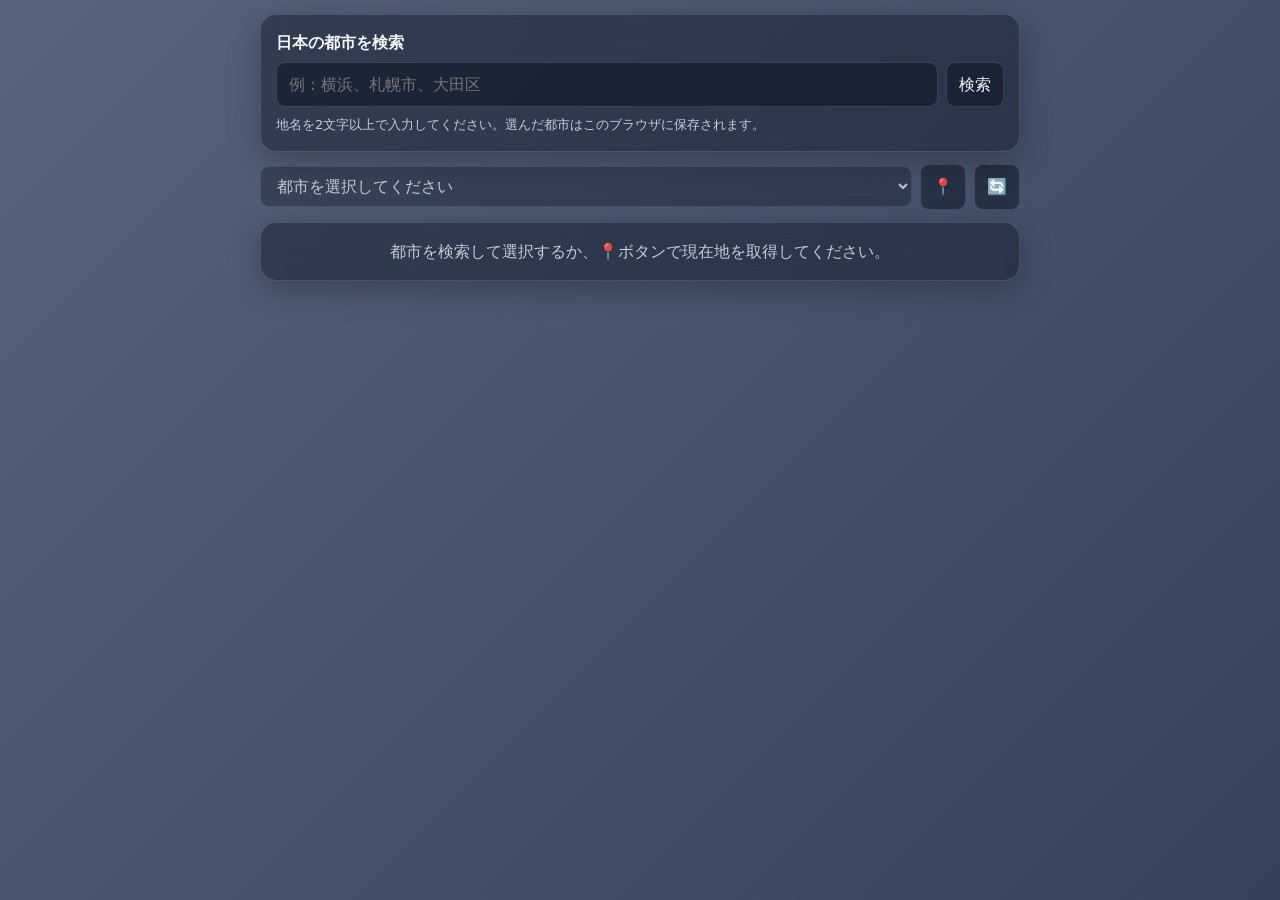
<file: index.html>
<!doctype html>
<html lang="ja">
<head>
  <meta charset="utf-8" />
  <meta name="viewport" content="width=device-width, initial-scale=1" />
  <meta name="theme-color" content="#243b55" />
  <title>Today Tomorrow Weather</title>
  <link rel="icon" type="image/png" sizes="32x32" href="favicon.png" />
  <link rel="apple-touch-icon" sizes="180x180" href="icons/apple-touch-icon.png" />
  <link rel="manifest" href="manifest.json" />
  <link rel="stylesheet" href="styles.css" />
</head>
<body class="weather-cloudy is-day">
  <main class="app-shell" aria-live="polite">
    <section class="card city-search" aria-label="都市の検索">
      <form id="citySearchForm" role="search">
        <label for="cityQuery">日本の都市を検索</label>
        <div class="search-fields">
          <input id="cityQuery" type="search" placeholder="例：横浜、札幌市、大田区" minlength="2" maxlength="100" required aria-describedby="searchHint" />
          <button class="search-btn" type="submit">検索</button>
        </div>
      </form>
      <p class="meta" id="searchHint">地名を2文字以上で入力してください。選んだ都市はこのブラウザに保存されます。</p>
      <p class="meta" id="searchStatus" role="status"></p>
      <ul id="cityResults" class="city-results" aria-label="都市の検索結果"></ul>
      <p class="meta" id="storageStatus" role="status"></p>
    </section>
    <div class="controls" aria-label="地域と更新操作">
      <label class="sr-only" for="locationSelect">地域を選択</label>
      <select id="locationSelect" aria-label="地域を選択" disabled>
        <option value="" disabled selected>都市を選択してください</option>
      </select>
      <button id="btnGps" class="icon-btn" type="button" aria-label="現在地を取得" title="現在地を取得">📍</button>
      <button id="btnRefresh" disabled class="icon-btn" type="button" aria-label="天気を更新" title="更新">🔄</button>
    </div>

    <section class="card empty-state" id="emptyState">
      都市を検索して選択するか、📍ボタンで現在地を取得してください。
    </section>
    <section class="card hide" id="mainCard" aria-labelledby="title">
      <div class="topline">
        <h1 id="title">今日の天気</h1>
        <div class="meta" id="updated">更新: --</div>
      </div>

      <div class="tabs" role="tablist" aria-label="予報期間">
        <button id="tabToday" class="tab active" type="button" role="tab" aria-selected="true" aria-controls="forecastPanel" data-index="0">今日</button>
        <button id="tabTomorrow" class="tab" type="button" role="tab" aria-selected="false" aria-controls="forecastPanel" data-index="1">明日</button>
        <button id="tabWeekly" class="tab" type="button" role="tab" aria-selected="false" aria-controls="forecastPanel" data-index="2">週間</button>
      </div>

      <div id="forecastPanel" role="tabpanel" tabindex="0">
        <div class="now" id="nowBlock">
          <div>
            <div id="desc" class="meta">—</div>
            <div id="hiLo" class="hiLo">最高 —°C / 最低 —°C</div>
            <details class="location-details">
              <summary>地点情報</summary>
              <div class="meta" id="coordsDisplay">--</div>
            </details>
          </div>
          <div class="big"><span id="temp">--</span>°C <span class="w" id="icon" aria-hidden="true">—</span></div>
        </div>

        <div id="hiLoOnly" class="hiLo hide forecast-highlight">最高 —°C / 最低 —°C</div>
      </div>
    </section>

    <section class="card hide" id="listCard" aria-labelledby="listTitle">
      <h2 id="listTitle">降水確率と気温</h2>
      <div id="graphContainer" class="graph-container hide" aria-label="気温推移グラフ"></div>
      <div id="list"></div>
      <div class="meta footer" id="listFooter">単位: % / °C / UV (Open-Meteo)</div>
    </section>

    <section class="card error-card hide" id="err" role="alert">
      <div id="errText"></div>
      <button id="btnRetry" type="button" class="retry-btn">再試行</button>
    </section>
  </main>

  <script src="weather-api.js"></script>
  <script src="weather-ui.js"></script>
  <script src="app.js"></script>
</body>
</html>
</file>
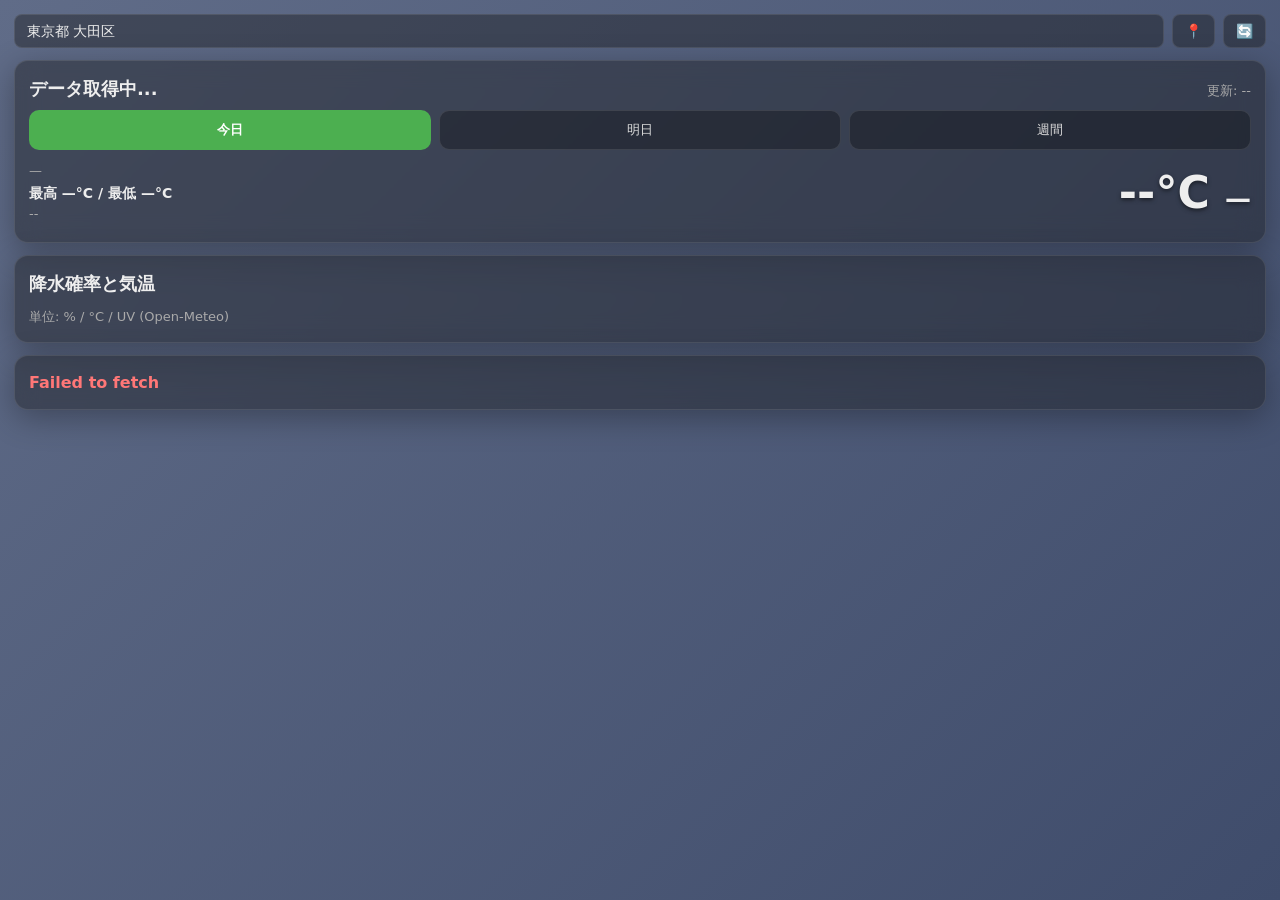
<file: index_original.html>
<!doctype html>
<html lang="ja">
<head>
<meta charset="utf-8" />
<meta name="viewport" content="width=device-width, initial-scale=1" />
<title>Today Tomorrow Weather</title>
<style>
  /* 1. 動的背景のためのカラーパレット */
  :root {
    color-scheme: dark light;
    --bg-sunny: linear-gradient(135deg, #2193b0 0%, #6dd5ed 100%);
    --bg-cloudy: linear-gradient(135deg, #606c88 0%, #3f4c6b 100%);
    --bg-rainy: linear-gradient(135deg, #141e30 0%, #243b55 100%);
    --bg-grad: var(--bg-cloudy); /* デフォルト */
    --fg: #eee;
    --glass-bg: rgba(20, 20, 20, 0.4);
    --glass-bd: rgba(255, 255, 255, 0.1);
    --mut: #aaa;
    --acc: #4caf50;
  }
  
  body {
    font-family: system-ui, "Noto Sans JP", sans-serif;
    background: var(--bg-grad);
    background-attachment: fixed;
    color: var(--fg);
    margin: 14px;
    line-height: 1.6;
    transition: background 1s ease; /* 背景切り替えを滑らかに */
  }

  .card {
    background: var(--glass-bg);
    backdrop-filter: blur(12px);
    -webkit-backdrop-filter: blur(12px);
    border: 1px solid var(--glass-bd);
    border-radius: 14px;
    padding: 14px;
    box-shadow: 0 8px 32px rgba(0, 0, 0, 0.3);
    margin-bottom: 12px;
  }

  h1 { margin: 0 0 6px; font-size: 18px; }
  
  /* コントロールエリア (エリア選択、GPS、更新) */
  .controls { display: flex; gap: 8px; margin-bottom: 12px; align-items: center; }
  select, button.icon-btn {
    background: var(--glass-bg); color: var(--fg); border: 1px solid var(--glass-bd);
    padding: 8px 12px; border-radius: 8px; font-size: 14px; outline: none;
  }
  select { flex: 1; appearance: none; cursor: pointer; }
  button.icon-btn { cursor: pointer; transition: 0.2s; }
  button.icon-btn:hover { background: rgba(255,255,255,0.2); }

  /* タブ */
  .tabs { display: flex; gap: 8px; margin-bottom: 8px; }
  .tab {
    flex: 1; text-align: center; padding: 10px; border-radius: 10px;
    border: 1px solid var(--glass-bd); background: rgba(0,0,0,0.3);
    color: #ddd; cursor: pointer; transition: all 0.2s ease;
  }
  .tab.active { background: var(--acc); color: #fff; border-color: transparent; font-weight: 700; }
  
  /* 現在の天気エリア */
  .now { display: flex; justify-content: space-between; align-items: center; gap: 10px; }
  .big { font-size: 44px; font-weight: 700; text-shadow: 0 2px 4px rgba(0,0,0,0.5); }
  .meta { font-size: 13px; color: var(--mut); }
  .topline { display: flex; justify-content: space-between; gap: 10px; align-items: baseline; }
  .hiLo { font-size: 14px; font-weight: bold; }
  .hide { display: none !important; }

  /* 1時間・週間リスト */
  .row {
    display: flex; justify-content: space-between; gap: 8px; align-items: center;
    padding: 8px 0; border-bottom: 1px solid var(--glass-bd);
    opacity: 0; animation: fadeIn 0.4s ease forwards;
  }
  .row:last-child { border-bottom: none; }
  
  .col-time { width: 44px; text-align: left; font-variant-numeric: tabular-nums; color: #ccc; font-size:14px;}
  .col-icon { width: 28px; text-align: center; font-size: 18px; }
  .col-temp { width: 44px; text-align: right; font-weight: bold; font-variant-numeric: tabular-nums; text-shadow: 0 1px 2px rgba(0,0,0,0.5); }
  .col-uv { width: 36px; text-align: center; font-size: 11px; color: #f39c12; background: rgba(0,0,0,0.3); border-radius: 4px; padding: 2px;}
  .barwrap { flex: 1; background: rgba(0,0,0,0.4); border: 1px solid rgba(255,255,255,0.05); border-radius: 10px; height: 16px; overflow: hidden; box-shadow: inset 0 1px 3px rgba(0,0,0,0.5); }
  .bar { height: 100%; background: linear-gradient(90deg, #3fa9f5, #1976d2); transition: width 0.5s ease; }
  .col-pct { width: 36px; text-align: right; font-variant-numeric: tabular-nums; font-size: 14px; }
  
  .w { font-size: 26px; }

  /* SVGグラフ用 */
  .graph-container { margin: 16px 0; padding-bottom: 16px; border-bottom: 1px solid var(--glass-bd); }
  svg { width: 100%; height: 100px; overflow: visible; }
  .graph-label { font-size: 10px; fill: var(--fg); text-anchor: middle; }

  @keyframes fadeIn {
    from { opacity: 0; transform: translateY(8px); }
    to { opacity: 1; transform: translateY(0); }
  }

  /* ローディング状態 */
  .loading { opacity: 0.5; pointer-events: none; }
</style>
</head>
<body>

<div class="controls">
  <select id="locationSelect">
    <option value="35.561,139.716" selected>東京都 大田区</option>
    <option value="35.6619,139.7024">東京都 渋谷区</option>
    <option value="35.4437,139.6380">神奈川県 横浜市</option>
    <option value="36.5551,139.8826">栃木県 宇都宮市</option>
  </select>
  <button id="btnGps" class="icon-btn" title="現在地を取得">📍</button>
  <button id="btnRefresh" class="icon-btn" title="更新">🔄</button>
</div>

<div class="card" id="mainCard">
  <div class="topline">
    <h1 id="title">今日の天気</h1>
    <div class="meta" id="updated">更新: --</div>
  </div>

  <div class="tabs">
    <button id="tabToday" class="tab active" type="button">今日</button>
    <button id="tabTomorrow" class="tab" type="button">明日</button>
    <button id="tabWeekly" class="tab" type="button">週間</button>
  </div>

  <div class="now" id="nowBlock">
    <div>
      <div id="desc" class="meta">—</div>
      <div id="hiLo" class="hiLo">最高 —°C / 最低 —°C</div>
      <div class="meta" id="coordsDisplay">--</div>
    </div>
    <div class="big"><span id="temp">--</span>°C <span class="w" id="icon">—</span></div>
  </div>

  <div id="hiLoOnly" class="hiLo hide" style="margin-top:8px; font-size:16px;">最高 —°C / 最低 —°C</div>
</div>

<div class="card" id="listCard">
  <h1 id="listTitle">降水確率と気温</h1>
  
  <div id="graphContainer" class="graph-container hide"></div>

  <div id="list"></div>
  <div class="meta" style="margin-top:8px" id="listFooter">単位: % / °C / UV (Open-Meteo)</div>
</div>

<div class="card hide" id="err" style="color:#ff7777; font-weight:bold;"></div>

<script>
(()=>{
  const $ = id => document.getElementById(id);

  // 要素の取得
  const locationSelect = $("locationSelect"), btnGps = $("btnGps"), btnRefresh = $("btnRefresh");
  const titleEl = $("title"), updatedEl = $("updated"), coordsDisplay = $("coordsDisplay");
  const tabToday = $("tabToday"), tabTomorrow = $("tabTomorrow"), tabWeekly = $("tabWeekly");
  const nowBlock = $("nowBlock"), hiLoOnly = $("hiLoOnly");
  const tempEl = $("temp"), iconEl = $("icon"), descEl = $("desc"), hiLoEl = $("hiLo");
  const listTitle = $("listTitle"), listEl = $("list"), listFooter = $("listFooter");
  const graphContainer = $("graphContainer"), errEl = $("err");
  const mainCard = $("mainCard"), listCard = $("listCard");

  // 状態管理
  let data = null;
  let selectedTab = 0; // 0=今日, 1=明日, 2=週間
  let currentLat = 35.561, currentLon = 139.716; // デフォルトは大田区
  let locationName = "東京都 大田区";

  // 天気コード変換
  const WMAP = {
    0:["☀️","快晴"], 1:["🌤","晴れ"], 2:["⛅","薄曇り"], 3:["☁️","くもり"],
    45:["🌫","霧"], 48:["🌫","霧"],
    51:["🌦","弱い霧雨"], 53:["🌦","霧雨"], 55:["🌦","強い霧雨"],
    56:["🌧","着氷性霧雨"], 57:["🌧","強い着氷性霧雨"],
    61:["🌧","弱い雨"], 63:["🌧","雨"], 65:["🌧","強い雨"],
    66:["🌧","着氷性雨"], 67:["🌧","強い着氷性雨"],
    71:["🌨","弱い雪"], 73:["🌨","雪"], 75:["🌨","大雪"],
    77:["🌨","雪あられ"], 80:["🌦","にわか雨(弱)"], 81:["🌦","にわか雨"], 82:["⛈","にわか雨(強)"],
    85:["🌨","にわか雪(弱)"], 86:["🌨","にわか雪(強)"],
    95:["⛈","雷雨"], 96:["⛈","雷雨(雹)"], 99:["⛈","激しい雷雨(雹)"]
  };

  // ユーティリティ関数
  function showErr(msg){ errEl.classList.remove("hide"); errEl.textContent = msg; }
  function clearErr(){ errEl.classList.add("hide"); errEl.textContent=""; }
  function pad2(n){ return String(n).padStart(2, "0"); }
  function fmtHour(iso){ const d = new Date(iso); return pad2(d.getHours()) + ":00"; }
  function getTempColor(temp) {
    let hue = 240 - (temp * 7);
    if (hue < 0) hue = 0; if (hue > 280) hue = 280;
    return `hsl(${hue}, 80%, 70%)`;
  }
  function getDayName(iso) {
    const days = ["日", "月", "火", "水", "木", "金", "土"];
    return days[new Date(iso).getDay()];
  }

  // 動的背景の更新
  function updateBackground(code) {
    let bgVar = 'var(--bg-cloudy)';
    if (code <= 2) bgVar = 'var(--bg-sunny)';
    else if (code >= 51) bgVar = 'var(--bg-rainy)';
    document.body.style.background = bgVar;
  }

  // APIデータ取得
  async function fetchData(){
    clearErr();
    mainCard.classList.add("loading"); listCard.classList.add("loading");
    titleEl.textContent = "データ取得中...";
    
    try {
      const url = new URL("https://api.open-meteo.com/v1/forecast");
      const params = {
        latitude: currentLat, longitude: currentLon, timezone: "Asia/Tokyo",
        current_weather: "true",
        hourly: "precipitation_probability,temperature_2m,weathercode,uv_index",
        daily: "weathercode,temperature_2m_max,temperature_2m_min"
      };
      url.search = new URLSearchParams(params).toString();
      const r = await fetch(url);
      if(!r.ok) throw new Error("天気データの取得に失敗しました");
      data = await r.json();
      
      updateBackground(data.current_weather.weathercode);
      renderUI();
    } catch(e) {
      showErr(e.message || "通信エラーが発生しました。");
    } finally {
      mainCard.classList.remove("loading"); listCard.classList.remove("loading");
    }
  }

  // ヘッダー描画
  function renderHeader(){
    coordsDisplay.textContent = `${currentLat.toFixed(3)}, ${currentLon.toFixed(3)}`;
    
    if(selectedTab === 0){
      titleEl.textContent = `${locationName}｜今日の天気`;
      listTitle.textContent = "天気と降水確率・UV（現在時刻から）";
      nowBlock.classList.remove("hide"); hiLoOnly.classList.add("hide");

      const cw = data.current_weather;
      const [ic, tx] = (WMAP[cw.weathercode] || ["❓","不明"]);
      tempEl.textContent = Math.round(cw.temperature);
      iconEl.textContent = ic;
      descEl.textContent = `現在：${tx}／風 ${Math.round(cw.windspeed)}m/s`;
      updatedEl.textContent = `更新: ${new Date(cw.time).toLocaleTimeString("ja-JP", {hour:'2-digit', minute:'2-digit'})}`;

      const tmax = Math.round(data.daily.temperature_2m_max[0]);
      const tmin = Math.round(data.daily.temperature_2m_min[0]);
      hiLoEl.textContent = `最高 ${tmax}°C / 最低 ${tmin}°C`;
      hiLoEl.style.color = getTempColor(tmax);
    } else if(selectedTab === 1){
      titleEl.textContent = `${locationName}｜明日の天気`;
      listTitle.textContent = "天気と降水確率・UV（明日 0-23時）";
      nowBlock.classList.add("hide"); hiLoOnly.classList.remove("hide");

      const tmax = Math.round(data.daily.temperature_2m_max[1]);
      const tmin = Math.round(data.daily.temperature_2m_min[1]);
      hiLoOnly.textContent = `最高 ${tmax}°C / 最低 ${tmin}°C`;
      hiLoOnly.style.color = getTempColor(tmax);
    } else {
      titleEl.textContent = `${locationName}｜週間予報`;
      listTitle.textContent = "向こう7日間の天気と気温推移";
      nowBlock.classList.add("hide"); hiLoOnly.classList.add("hide");
    }
  }

  // リスト描画（今日・明日）
  function renderHourlyList() {
    graphContainer.classList.add("hide");
    listFooter.textContent = "単位: % / °C / UV (Open-Meteo)";
    
    const base = new Date(); base.setDate(base.getDate() + selectedTab);
    const start = new Date(base.getFullYear(), base.getMonth(), base.getDate(), 0,0,0);
    const end   = new Date(base.getFullYear(), base.getMonth(), base.getDate(), 23,59,59,999);
    
    const { time: times, precipitation_probability: pops, temperature_2m: temps, weathercode: codes, uv_index: uvs } = data.hourly;
    const nowHour = new Date().getHours();
    let delay = 0;

    for(let i=0; i<times.length; i++){
      const t = new Date(times[i]);
      if(t < start || t > end) continue;
      if(selectedTab === 0 && t.getHours() < nowHour) continue;

      const v = (pops[i] ?? 0);
      const tempVal = temps[i];
      const uv = Math.round(uvs[i] || 0);
      const [ic] = WMAP[codes[i]] || ["❓","不明"];
      
      const row = document.createElement("div");
      row.className = "row";
      row.style.animationDelay = `${delay}ms`; delay += 30;

      // UV指数の表示（0の場合は薄く）
      const uvHtml = uv > 0 ? `<div class="col-uv">UV ${uv}</div>` : `<div class="col-uv" style="opacity:0.3">UV 0</div>`;

      row.innerHTML = `
        <div class="col-time">${fmtHour(times[i])}</div>
        <div class="col-icon">${ic}</div>
        <div class="col-temp" style="color:${getTempColor(tempVal)}">${Math.round(tempVal)}°</div>
        ${uvHtml}
        <div class="barwrap"><div class="bar" style="width:${v}%;"></div></div>
        <div class="col-pct">${v}%</div>
      `;
      listEl.appendChild(row);
    }
  }

  // SVGグラフと週間リストの描画
  function renderWeekly() {
    graphContainer.classList.remove("hide");
    listFooter.textContent = "単位: °C (Open-Meteo)";
    const { time, weathercode, temperature_2m_max: tMax, temperature_2m_min: tMin } = data.daily;
    
    // --- SVGグラフ生成 ---
    const maxT = Math.max(...tMax) + 2;
    const minT = Math.min(...tMin) - 2;
    const range = maxT - minT;
    const w = 300, h = 80;
    const stepX = w / (time.length - 1);
    
    let ptsMax = "", ptsMin = "";
    let circles = "";

    time.forEach((t, i) => {
      const x = i * stepX;
      const yMax = h - ((tMax[i] - minT) / range) * h;
      const yMin = h - ((tMin[i] - minT) / range) * h;
      
      ptsMax += `${x},${yMax} `;
      ptsMin += `${x},${yMin} `;
      
      circles += `<circle cx="${x}" cy="${yMax}" r="3" fill="#ff7675" />
                  <circle cx="${x}" cy="${yMin}" r="3" fill="#74b9ff" />
                  <text x="${x}" y="${yMax - 8}" class="graph-label" fill="#ff7675">${Math.round(tMax[i])}°</text>
                  <text x="${x}" y="${yMin + 14}" class="graph-label" fill="#74b9ff">${Math.round(tMin[i])}°</text>`;
    });

    graphContainer.innerHTML = `
      <svg viewBox="-10 -20 ${w+20} ${h+40}">
        <polyline points="${ptsMax}" fill="none" stroke="#ff7675" stroke-width="2" />
        <polyline points="${ptsMin}" fill="none" stroke="#74b9ff" stroke-width="2" />
        ${circles}
      </svg>
    `;

    // --- 週間リスト生成 ---
    let delay = 0;
    for(let i=0; i<time.length; i++) {
      const d = new Date(time[i]);
      const dateStr = `${d.getMonth()+1}/${d.getDate()}(${getDayName(time[i])})`;
      const [ic, desc] = WMAP[weathercode[i]] || ["❓","不明"];
      
      const row = document.createElement("div");
      row.className = "row";
      row.style.animationDelay = `${delay}ms`; delay += 30;
      
      row.innerHTML = `
        <div class="col-time" style="width:70px;">${dateStr}</div>
        <div class="col-icon" style="flex:1; text-align:left;">${ic} <span style="font-size:12px; color:var(--mut);">${desc}</span></div>
        <div class="col-temp" style="color:#ff7675;">${Math.round(tMax[i])}°</div>
        <div class="col-temp" style="color:#74b9ff;">${Math.round(tMin[i])}°</div>
      `;
      listEl.appendChild(row);
    }
  }

  function renderUI() {
    if(!data) return;
    listEl.innerHTML = "";
    renderHeader();
    if(selectedTab === 2) renderWeekly();
    else renderHourlyList();
  }

  function setTab(idx){
    selectedTab = idx;
    tabToday.classList.toggle("active", idx===0);
    tabTomorrow.classList.toggle("active", idx===1);
    tabWeekly.classList.toggle("active", idx===2);
    renderUI();
  }

  // エリア変更イベント
  locationSelect.addEventListener("change", (e) => {
    const [lat, lon] = e.target.value.split(",");
    currentLat = parseFloat(lat); currentLon = parseFloat(lon);
    locationName = e.target.options[e.target.selectedIndex].text;
    fetchData();
  });

  // 現在地(GPS)取得イベント
  btnGps.addEventListener("click", () => {
    if (!navigator.geolocation) return alert("お使いのブラウザは位置情報に対応していません");
    btnGps.textContent = "⏳";
    navigator.geolocation.getCurrentPosition(
      (pos) => {
        currentLat = pos.coords.latitude; currentLon = pos.coords.longitude;
        locationName = "現在地";
        
        // selectの選択を外す
        locationSelect.selectedIndex = -1;
        
        // selectの中に「現在地」オプションがなければ追加して選択
        let gpsOpt = Array.from(locationSelect.options).find(o => o.text === "現在地");
        if(!gpsOpt) {
          gpsOpt = document.createElement("option");
          gpsOpt.text = "現在地";
          locationSelect.add(gpsOpt, locationSelect.options[0]);
        }
        gpsOpt.value = `${currentLat},${currentLon}`;
        gpsOpt.selected = true;

        btnGps.textContent = "📍";
        fetchData();
      },
      (err) => {
        alert("位置情報の取得に失敗しました。権限を確認してください。");
        btnGps.textContent = "📍";
      }
    );
  });

  btnRefresh.addEventListener("click", fetchData);
  tabToday.addEventListener("click", ()=> setTab(0));
  tabTomorrow.addEventListener("click", ()=> setTab(1));
  tabWeekly.addEventListener("click", ()=> setTab(2));

  // 初回起動
  fetchData();
})();
</script>
</body>
</html>
</file>
<file: styles.css>
:root {
  color-scheme: dark;
  --fg: #f4f7fb;
  --mut: #c4ccd7;
  --glass-bg: rgba(16, 24, 40, 0.48);
  --glass-bd: rgba(255, 255, 255, 0.14);
  --acc: #33a36b;
  --focus: #fff4a8;
  --danger: #ff9494;
  --sunny: linear-gradient(135deg, #1479a5 0%, #68cde4 100%);
  --cloudy: linear-gradient(135deg, #58647d 0%, #34425c 100%);
  --rainy: linear-gradient(135deg, #162233 0%, #263c57 100%);
  --snowy: linear-gradient(135deg, #69889b 0%, #d4e9f2 100%);
  --stormy: linear-gradient(135deg, #241f38 0%, #403b60 100%);
  --night: linear-gradient(135deg, #071426 0%, #172947 55%, #26375a 100%);
}

* { box-sizing: border-box; }
html { min-height: 100%; }
body {
  min-height: 100vh;
  font-family: system-ui, "Noto Sans JP", sans-serif;
  color: var(--fg);
  margin: 0;
  padding: 14px;
  line-height: 1.6;
  background: var(--cloudy);
  background-attachment: fixed;
  transition: background 700ms ease;
}
body.weather-sunny { background: var(--sunny); }
body.weather-cloudy { background: var(--cloudy); }
body.weather-rainy { background: var(--rainy); }
body.weather-snowy { background: var(--snowy); }
body.weather-stormy { background: var(--stormy); }
body.is-night { background: var(--night); }

.app-shell { max-width: 760px; margin: 0 auto; }
.card {
  background: var(--glass-bg);
  backdrop-filter: blur(12px);
  -webkit-backdrop-filter: blur(12px);
  border: 1px solid var(--glass-bd);
  border-radius: 16px;
  padding: 15px;
  box-shadow: 0 8px 32px rgba(0, 0, 0, 0.28);
  margin-bottom: 12px;
}

h1, h2 { margin: 0 0 6px; font-size: 18px; }
.controls { display: flex; gap: 8px; margin-bottom: 12px; align-items: center; }
select, button { font: inherit; }
select, .icon-btn, .retry-btn {
  background: rgba(8, 16, 28, 0.48);
  color: var(--fg);
  border: 1px solid var(--glass-bd);
  padding: 9px 12px;
  border-radius: 9px;
  outline: none;
}
select { flex: 1; min-width: 0; cursor: pointer; }
.icon-btn, .retry-btn { cursor: pointer; transition: transform 120ms ease, background 120ms ease; }
.icon-btn:hover, .retry-btn:hover { background: rgba(255,255,255,0.18); }
.icon-btn:active, .retry-btn:active { transform: translateY(1px); }
button:focus-visible, select:focus-visible, summary:focus-visible, [role="tabpanel"]:focus-visible {
  outline: 3px solid var(--focus);
  outline-offset: 2px;
}

.tabs { display: flex; gap: 8px; margin: 10px 0 8px; }
.tab {
  flex: 1;
  text-align: center;
  padding: 10px;
  border-radius: 10px;
  border: 1px solid var(--glass-bd);
  background: rgba(0,0,0,0.28);
  color: #e4e7ec;
  cursor: pointer;
  transition: all 160ms ease;
}
.tab.active { background: var(--acc); color: white; border-color: transparent; font-weight: 700; }
.now { display: flex; justify-content: space-between; align-items: center; gap: 12px; }
.big { font-size: clamp(38px, 10vw, 50px); font-weight: 750; text-shadow: 0 2px 4px rgba(0,0,0,0.5); white-space: nowrap; }
.meta { font-size: 13px; color: var(--mut); }
.topline { display: flex; justify-content: space-between; gap: 10px; align-items: baseline; }
.hiLo { font-size: 14px; font-weight: 700; }
.forecast-highlight { margin-top: 8px; font-size: 16px; }
.location-details { margin-top: 4px; }
.location-details summary { color: var(--mut); font-size: 12px; cursor: pointer; width: fit-content; }
.hide { display: none !important; }

.row {
  display: grid;
  grid-template-columns: 56px 30px 54px 72px minmax(70px, 1fr) 44px;
  gap: 8px;
  align-items: center;
  padding: 9px 0;
  border-bottom: 1px solid var(--glass-bd);
  opacity: 0;
  animation: fadeIn 280ms ease forwards;
}
.row.weekly-row { grid-template-columns: 88px minmax(100px, 1fr) 52px 52px 60px; }
.row:last-child { border-bottom: none; }
.col-time { font-variant-numeric: tabular-nums; color: #e0e5ea; font-size: 14px; }
.col-icon { text-align: center; font-size: 18px; }
.col-temp { text-align: right; font-weight: 700; font-variant-numeric: tabular-nums; text-shadow: 0 1px 2px rgba(0,0,0,0.5); }
.col-uv { text-align: center; font-size: 11px; background: rgba(0,0,0,0.28); border-radius: 5px; padding: 2px 4px; }
.uv-low { color: #b9f6ca; }
.uv-moderate { color: #ffe082; }
.uv-high { color: #ffcc80; }
.uv-very-high, .uv-extreme { color: #ff9eb5; }
.barwrap { background: rgba(0,0,0,0.38); border: 1px solid rgba(255,255,255,0.05); border-radius: 10px; height: 16px; overflow: hidden; box-shadow: inset 0 1px 3px rgba(0,0,0,0.5); }
.bar { height: 100%; transition: width 0.5s ease; }
.pop-low { background: linear-gradient(90deg, #9edff2, #6abedb); }
.pop-mid { background: linear-gradient(90deg, #68b7f0, #397fd4); }
.pop-high { background: linear-gradient(90deg, #8f7be8, #6d55c7); }
.pop-very-high { background: linear-gradient(90deg, #c56ad8, #a23bbd); }
.col-pct { text-align: right; font-variant-numeric: tabular-nums; font-size: 14px; }
.weekly-weather { text-align: left; min-width: 0; }
.weekly-desc { font-size: 12px; color: var(--mut); }
.weekly-pop { text-align: right; font-weight: 700; }
.w { font-size: 26px; }
.footer { margin-top: 8px; }

.graph-container { margin: 16px 0; padding: 4px 2px 16px; border-bottom: 1px solid var(--glass-bd); overflow-x: auto; }
svg.weather-graph { width: 100%; min-width: 320px; height: 150px; overflow: visible; }
.graph-label { font-size: 10px; fill: var(--fg); text-anchor: middle; }
.graph-axis { stroke: rgba(255,255,255,0.18); stroke-width: 1; }
.graph-line-max { stroke: #ff9f9a; }
.graph-line-min { stroke: #8fc9ff; }
.graph-line-hourly { stroke: #ffe58f; }
.graph-dot-max { fill: #ff9f9a; }
.graph-dot-min { fill: #8fc9ff; }
.graph-dot-hourly { fill: #ffe58f; }

.loading { opacity: 0.55; pointer-events: none; }
.error-card { color: var(--danger); font-weight: 700; }
.retry-btn { margin-top: 10px; color: var(--fg); }
.empty-state { color: var(--mut); padding: 16px 0; text-align: center; }
.sr-only { position: absolute; width: 1px; height: 1px; padding: 0; margin: -1px; overflow: hidden; clip: rect(0,0,0,0); white-space: nowrap; border: 0; }

@keyframes fadeIn {
  from { opacity: 0; transform: translateY(6px); }
  to { opacity: 1; transform: translateY(0); }
}

@media (max-width: 560px) {
  body { padding: 10px; }
  .row { grid-template-columns: 48px 28px 44px 64px minmax(46px, 1fr) 38px; gap: 5px; }
  .row.weekly-row { grid-template-columns: 76px minmax(88px, 1fr) 44px 44px 52px; }
  .col-uv { font-size: 10px; }
  .weekly-desc { display: block; }
  .topline { align-items: flex-start; }
  #updated { text-align: right; }
}

@media (prefers-reduced-motion: reduce) {
  *, *::before, *::after { animation-duration: 0.001ms !important; transition-duration: 0.001ms !important; }
}

/* 都市検索 */
.city-search label { display: block; margin-bottom: 6px; font-weight: 700; }
.search-fields { display: flex; gap: 8px; }
.search-fields input { flex: 1; min-width: 0; }
.search-fields input, .search-btn, .city-results button {
  font: inherit; color: var(--fg); background: rgba(8,16,28,0.48);
  border: 1px solid var(--glass-bd); border-radius: 9px; padding: 9px 12px;
}
.search-btn, .city-results button { cursor: pointer; }
.search-btn:hover, .city-results button:hover { background: rgba(255,255,255,0.18); }
input:focus-visible { outline: 3px solid var(--focus); outline-offset: 2px; }
.city-search p { margin: 8px 0 0; }
.city-search p:empty { display: none; }
.city-results { list-style: none; padding: 0; margin: 8px 0 0; max-height: 240px; overflow-y: auto; }
.city-results:empty { display: none; }
.city-results button { width: 100%; text-align: left; margin-bottom: 4px; }
</file>
